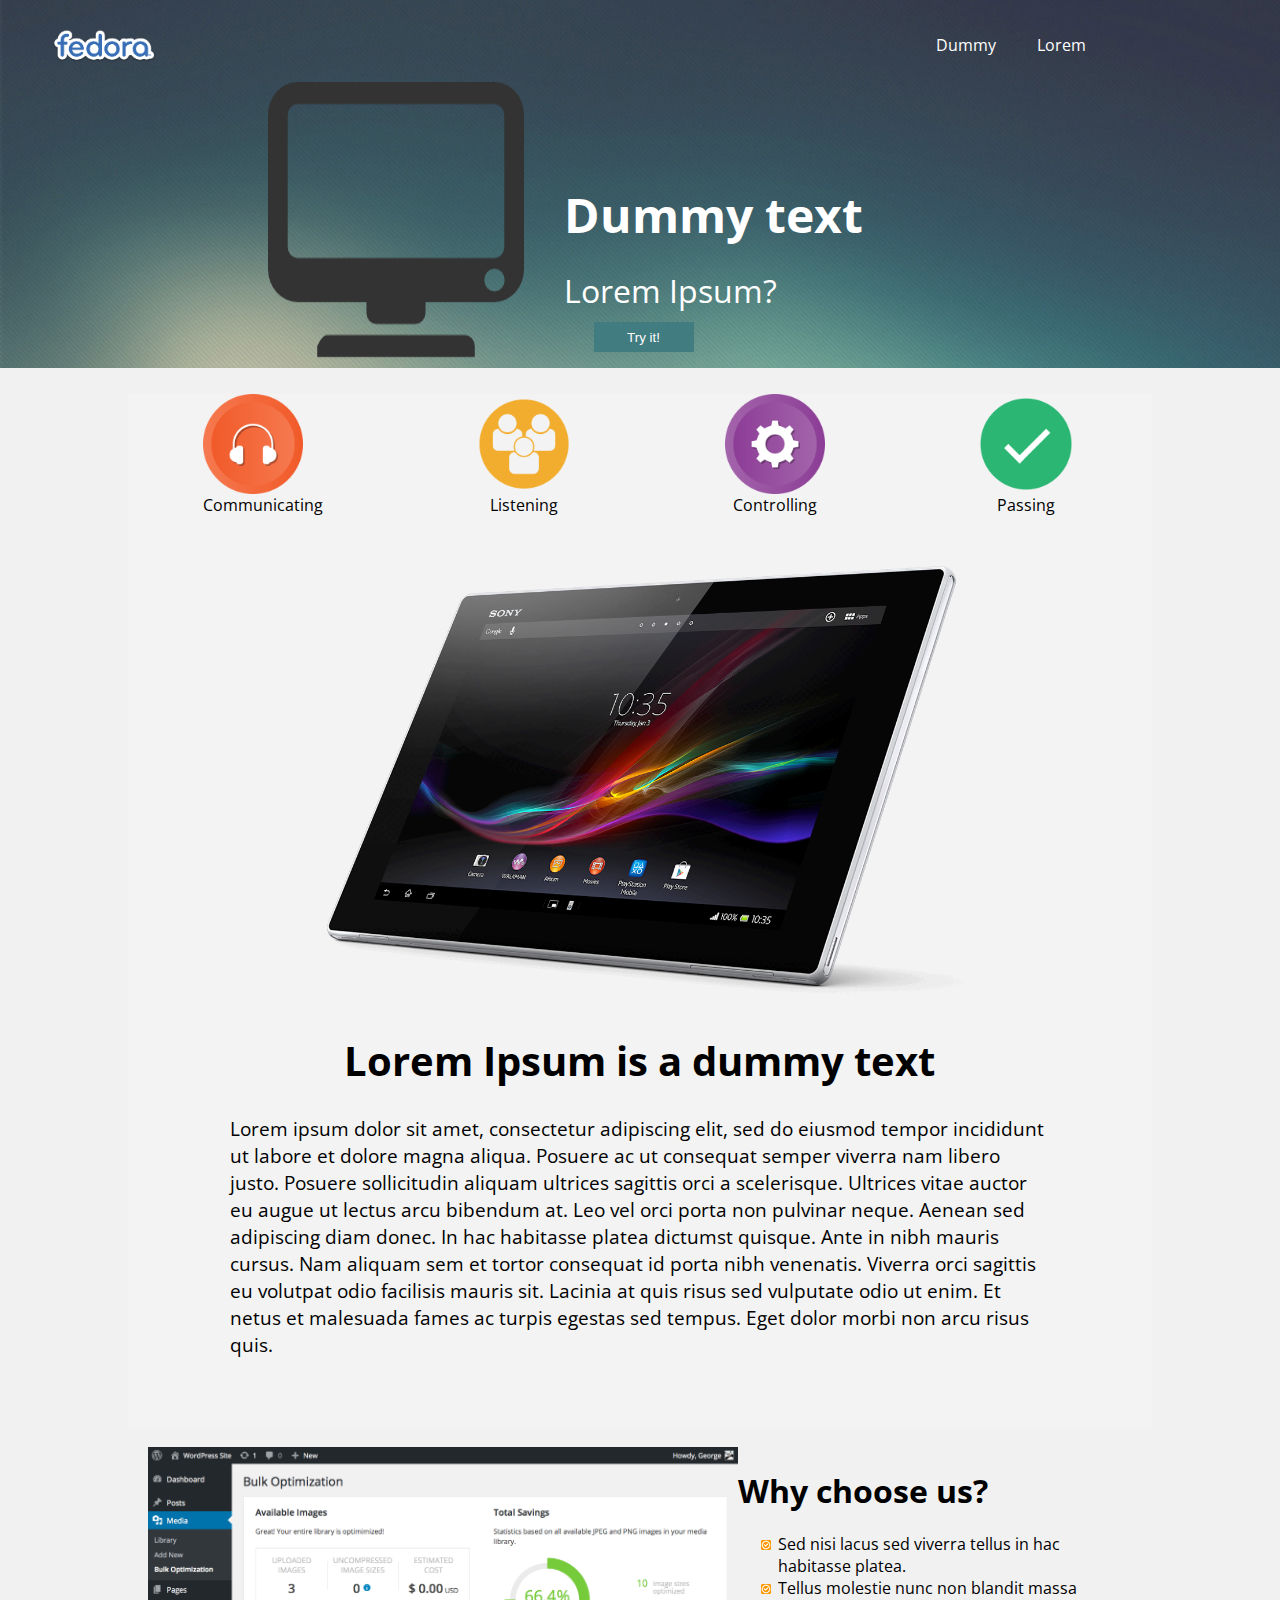
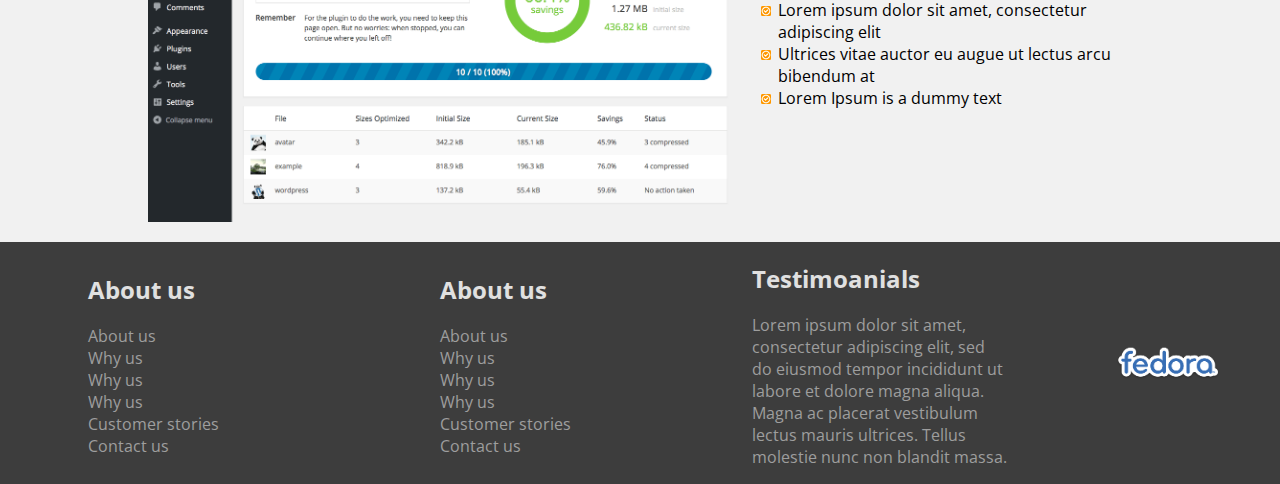
<file: contest(11-05-18)/index.html>
<!DOCTYPE HTML>
<html>
<head>
	<title>Leo</title>
	<meta charset="utf-8">
	<meta name="desctition" content="Landing page">
	<meta name="keywords" content="robots,Elon,Google,Landing">
	<meta name="author" content="Jolken">
	<link rel="stylesheet" href="css/main.css">
	<script src="js/jquery-3.3.1.min.js"></script>
	<script src="js/script.js"></script>
</head>
<body>
	<noscript>Javascript не работает!</noscript>
	<div id="header" class="toscroll" style="background-image: url('img/blur.jpg');">
		<img src="img/logo.png" width="10%" height="10%" style="margin-left: 40px;">
		<img src="img/monitor.png" id="prod">
		<p style="margin-left: 40px; margin-top: 200px;">
			<font size="7"><b>Dummy text</b></font><br>
			<br>
			<font size="6">Lorem Ipsum?</font>
			<br>
			<button id="try">Try it!</button>
		</p>
		<ul style="margin-top: 4%">
			<li>Dummy</li>
			<li>Lorem</li>
		</ul>
	</div>
 	<div id="products" class="toscroll">
 		<div id="productsmenu">
 				<span class="menupoint"><img src="img/communication.png" width="100px" height="100px">Communicating</span>
 				<span class="menupoint"><img src="img/community.png" width="100px" height="100px">Listening</span>
 				<span class="menupoint"><img src="img/cog.png" width="100px" height="100px">Controlling</span>
 				<span class="menupoint"><img src="img/check.png" width="100px" height="100px">Passing</span>
 		</div>
 		<div id="product">
 			<img src="img/tablet.png" width="70%" height="70%" style="margin-left: 15%;">
 			<div class="text">
 				<center><h1>Lorem Ipsum is a dummy text</h1></center>
 				<p style="font-size: 1.2rem;">Lorem ipsum dolor sit amet, consectetur adipiscing elit, sed do eiusmod tempor incididunt ut labore et dolore magna aliqua. Posuere ac ut consequat semper viverra nam libero justo. Posuere sollicitudin aliquam ultrices sagittis orci a scelerisque. Ultrices vitae auctor eu augue ut lectus arcu bibendum at. Leo vel orci porta non pulvinar neque. Aenean sed adipiscing diam donec. In hac habitasse platea dictumst quisque. Ante in nibh mauris cursus. Nam aliquam sem et tortor consequat id porta nibh venenatis. Viverra orci sagittis eu volutpat odio facilisis mauris sit. Lacinia at quis risus sed vulputate odio ut enim. Et netus et malesuada fames ac turpis egestas sed tempus. Eget dolor morbi non arcu risus quis.</p>
 			</div>
 		</div>
 	</div>
 	<div id="advantages" class="toscroll">
 		<div id="why">
 			<img src="img/site.png" width="60%" height="100%">
 			<div style="list-style-image: url('img/ok.png');">
 				<h1>Why choose us?</h1>
 				<ul>
 					<li>Sed nisi lacus sed viverra tellus in hac habitasse platea.</li>
 					<li>Tellus molestie nunc non blandit massa</li>
 					<li>Lorem ipsum dolor sit amet, consectetur adipiscing elit</li>
 					<li>Ultrices vitae auctor eu augue ut lectus arcu bibendum at</li>
 					<li>Lorem Ipsum is a dummy text</li>
 				</ul>
 			</div>
 		</div>
 	</div>
 	<div id="footer" class="toscroll">
 		<div class="footer-text">
 			<ul>
 				<h2>About us</h2>
 				<li>About us</li>
 				<li>Why us</li>
 				<li>Why us</li>
 				<li>Why us</li>
 				<li>Customer stories</li>
 				<li>Contact us</li>
 			</ul>
 		</div>
 		<div class="footer-text">
 			<ul>
 				<h2>About us</h2>
 				<li>About us</li>
 				<li>Why us</li>
 				<li>Why us</li>
 				<li>Why us</li>
 				<li>Customer stories</li>
 				<li>Contact us</li>
 			</ul>
 		</div>
 		<div class="footer-text">
 			<h2>Testimoanials</h2>
 			<p>Lorem ipsum dolor sit amet, consectetur adipiscing elit, sed do eiusmod tempor incididunt ut labore et dolore magna aliqua. Magna ac placerat vestibulum lectus mauris ultrices. Tellus molestie nunc non blandit massa.</p>
 		</div>
 		<img src="img/logo.png" width="10%" height="10%">
 	</div>
</body>


</html>
</file>
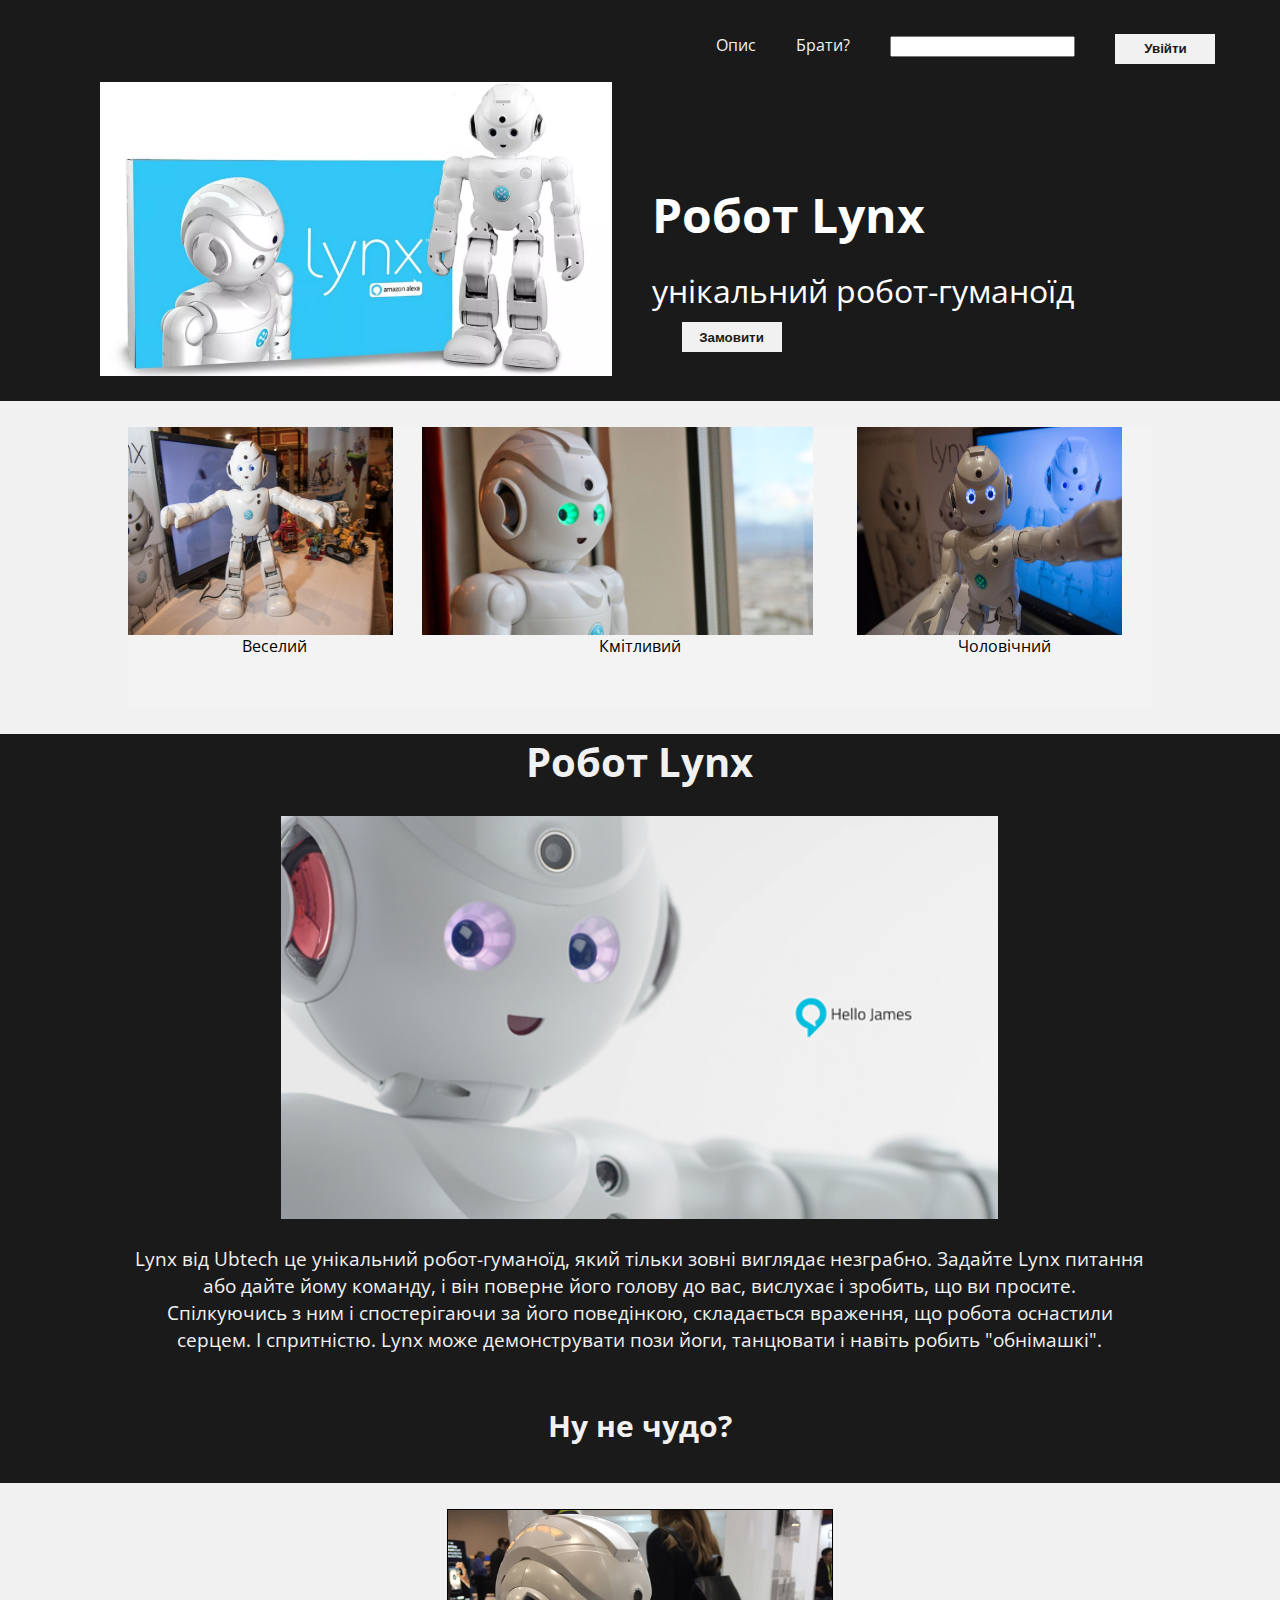
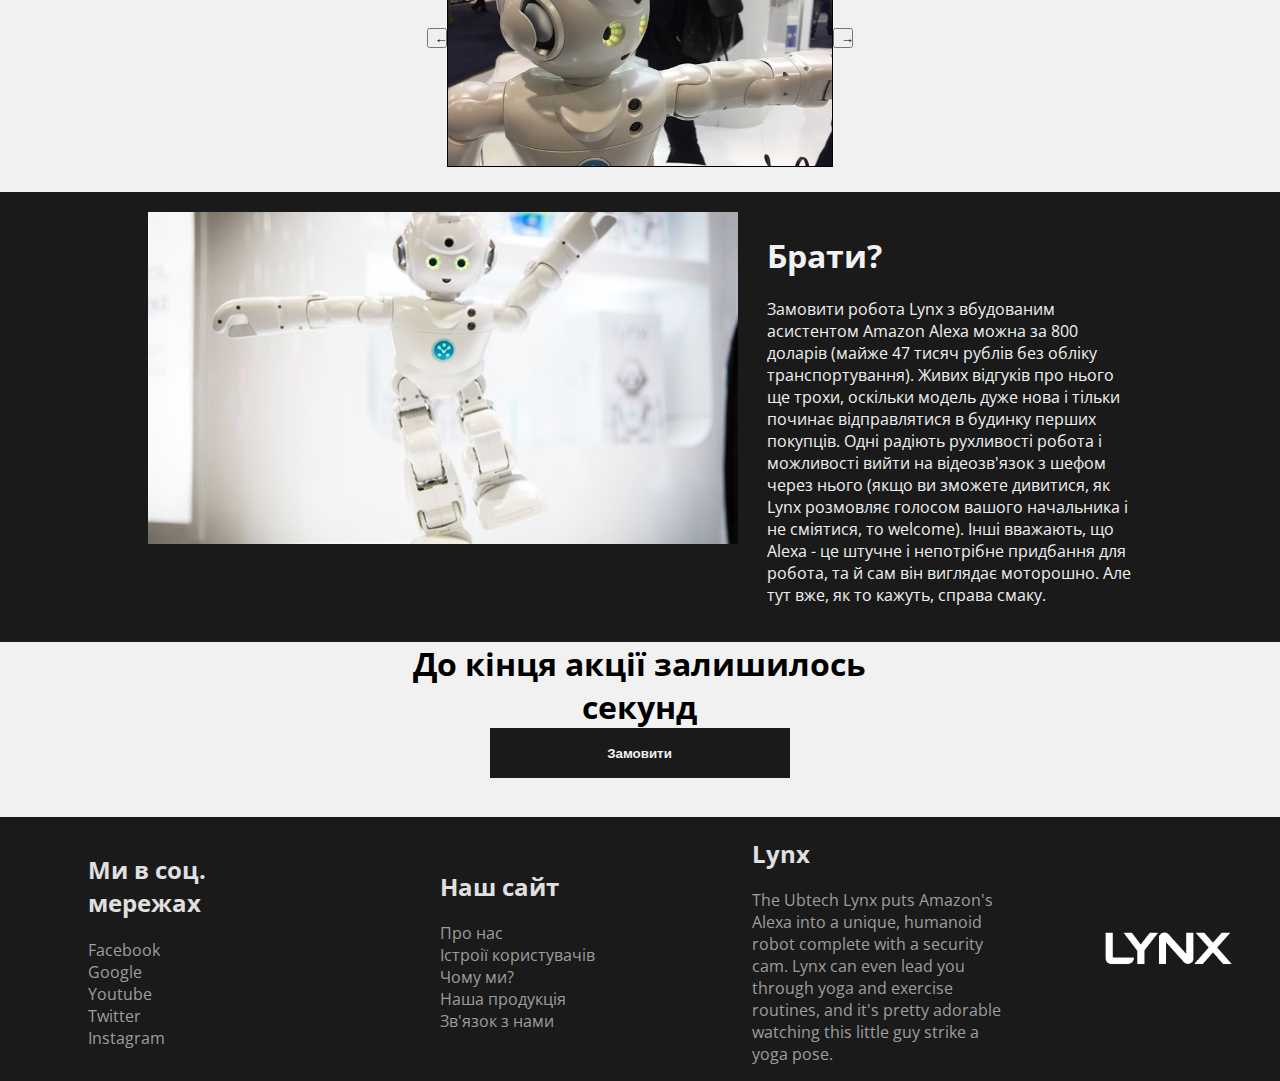
<file: lynx/index.html>
<!DOCTYPE HTML>
<html>
<head>
	<title>Lynx</title>
	<meta charset="utf-8">
	<meta name="desctition" content="Lynx robot">
	<meta name="keywords" content="robots,Alexa, Amazon, Lynx, robot">
	<meta name="author" content="Jolken">
	<link rel="stylesheet" href="css/main.css">
    <script src="js/script.js"></script>
</head>
<body>
	<noscript>Javascript не работает!</noscript>
	<div id="header" class="toscroll">
		<img src="img/lynx.png" id="prod" width="40%" height="40%" style="margin-bottom: 2%;">
		<p style="margin-left: 40px; margin-top: 200px;">
			<font size="7"><b>Робот Lynx</b></font><br>
			<br>
			<font size="6">унікальний робот-гуманоїд</font>
			<br>
			<button id="buy"><b>Замовити</b></button>
		</p>
		<ul style="margin-top: 4%">
			<li><a href="#product">Опис</a></li>
			<li><a href="#why">Брати?</a></li>
			<li><input type="text" name="Пошук"></li>
			<li><button id="login" onclick="loginClick()"><b>Увійти</b></button></li>
		</ul>
	</div>
 	<div id="products" class="toscroll">
 		<div id="productsmenu">
 				<span class="menupoint"><img src="img/funny.png" width="90%" height="90%">Веселий</span>
 				<span class="menupoint"><img src="img/kind.png" width="90%" height="90%">Кмітливий</span>
 				<span class="menupoint"><img src="img/human.png" width="90%" height="90%">Чоловічний</span>
 		</div>
 	</div>
 		<div id="product">
 			<div class="text">
 				<center><h1>Робот Lynx</h1></center>
 				<img src="img/robot.png" width="70%" height="70%" style="margin-left: 15%;">
 				<p style="font-size: 1.2rem;" align="center">Lynx від Ubtech це унікальний робот-гуманоїд, який тільки зовні виглядає незграбно. Задайте Lynx питання або дайте йому команду, і він поверне його голову до вас, вислухає і зробить, що ви просите.<br> Спілкуючись з ним і спостерігаючи за його поведінкою, складається враження, що робота оснастили серцем. І спритністю. Lynx може демонструвати пози йоги, танцювати і навіть робить "обнімашкі". <br><br><center><h2>Ну не чудо?</h2></center></p>
 			</div>
 		</div>

<div style="padding-bottom: 2%;">
 	<div id="slider">
		<button class="sliderbutton" onclick="changeSlide(slider, -1)">←</button>
		<img src="img/slide1.png" width="30%" class="slide hidden">
		<img src="img/slide2.png" width="30%" class="slide hidden">
		<img src="img/slide3.png" width="30%" class="slide hidden">
		<button class="sliderbutton" onclick="changeSlide(slider, 1)">→</button>
	</div>
</div>
 <div id="backadv">
 	<div id="advantages" class="toscroll">

 		<div id="why">
 			<img src="img/walk.png" width="60%" height="100%">
 			<div style="margin-left: 3%; color:#f1f1f1;">
 				<h1>Брати?</h1>
 				<p>Замовити робота Lynx з вбудованим асистентом Amazon Alexa можна за 800 доларів (майже 47 тисяч рублів без обліку транспортування). Живих відгуків про нього ще трохи, оскільки модель дуже нова і тільки починає відправлятися в будинку перших покупців. Одні радіють рухливості робота і можливості вийти на відеозв'язок з шефом через нього (якщо ви зможете дивитися, як Lynx розмовляє голосом вашого начальника і не сміятися, то welcome). Інші вважають, що Alexa - це штучне і непотрібне придбання для робота, та й сам він виглядає моторошно. Але тут вже, як то кажуть, справа смаку.</p>
 			</div>
 		</div>
 	</div>
</div>
 	<div id="buyplace">

 		<b><font size="6"><center>До кінця акції залишилось<div id="time"></div>секунд</center></font></b>
 		<center><button id="buyb"><b>Замовити</b></button></center>
 	</div>
 	<!-- Подвальчик -->
 	<div id="footer" class="toscroll">
 		<div class="footer-text">
 			<ul>
 				<h2>Ми в соц. мережах</h2>
 				<li>Facebook</li>
 				<li>Google</li>
 				<li>Youtube</li>
 				<li>Twitter</li>
 				<li>Instagram</li>
 			</ul>
 		</div>
 		<div class="footer-text">
 			<ul>
 				<h2>Наш сайт</h2>
 				<li>Про нас</li>
 				<li>Істроії користувачів</li>
 				<li>Чому ми?</li>
 				<li>Наша продукція</li>
 				<li>Зв'язок з нами</li>
 			</ul>
 		</div>
 		<div class="footer-text">
 			<h2>Lynx</h2>
 			<p>The Ubtech Lynx puts Amazon's Alexa into a unique, humanoid robot complete with a security cam. Lynx can even lead you through yoga and exercise routines, and it's pretty adorable watching this little guy strike a yoga pose.</p>
 		</div>
 		<img src="img/logo.png" width="10%" height="10%">
 	</div>

</body>

</html>
</file>
<file: contest(11-05-18)/css/main.css>
@import url('https://fonts.googleapis.com/css?family=Open+Sans');
body {
	background-color: #F1F1F1;
	width: 100%;
	height: 100%;
	margin-left: -0.5px;
	font-family: 'Open Sans', sans-serif;
}
ul {
	list-style-type: none;
}
#prod {
	margin-left: 100px;
	margin-top: 100px;
}
#header {
	position: relative;
	color: #FFF;
	display: flex;
	margin-top: -2%;
}
#header > ul {
	display: inline-flex;
	width: 150px;
	position: absolute;
	margin-left: 70%;
	justify-content: space-between;
}
#try {
	background-color: #417C81;
	color: #FFF;
	border: none;
	width: 100px;
	height: 30px;
	margin-left: 30px;
	margin-top: 10px;
}
#products {
	width: 80%;
	margin-top: 2%;
	margin-left: 10%;
	background-color: #f3f3f3;
	padding-bottom: 50px;
}
#productsmenu {
	display: flex;
	width: 100%;
	justify-content: space-around;
}
#advantages {
	width: 80%;
	margin-left: 10%;
	display: flex;
	align-items: flex-start;
}
#why {
	display: flex;
	flex-direction: row;
	justify-content: space-between;
	margin: 20px;
}
#footer {
	width: 100%;
	background-color: #3d3d3d;
	color: #F1F1F1;
	display: inline-flex;
	justify-content: space-around;
	align-items: center;
	position: absolute;
}
.footer-text {
	width: 20%;
	color: #9e9e9e;
}
.footer-text > h2 , .footer-text > ul > h2 {
	color: #e0e0e0;
}
.menupoint {
	display: flex;
	flex-direction: column;
	text-align: center;
	color: #000;
}

.text {
	width: 80%;
	margin-left: 10%;
	color: #000;
	font-size: 20px;
}
</file>
<file: lynx/css/main.css>
@import url('https://fonts.googleapis.com/css?family=Open+Sans');
a {
	color: #f1f1f1;
	text-decoration: none;
}
body {
	background-color: #F1F1F1;
	width: 100%;
	height: 100%;
	margin-left: -0.5px;
	font-family: 'Open Sans', sans-serif;
}
ul {
	list-style-type: none;
}
#prod {
	margin-left: 100px;
	margin-top: 100px;
}
#header {
	background-color: #1a1a1a;
	position: relative;
	color: #FFF;
	display: flex;
	margin-top: -2%;
}
#header > ul {
	display: inline-flex;
	width: 500px;
	position: absolute;
	right: 5%;
	justify-content: space-between;
}
#buy {
	background-color: #F1F1F1;
	color: #1a1a1a;
	border: none;
	width: 100px;
	height: 30px;
	margin-left: 30px;
	margin-top: 10px;
}
#buyb {
	background-color: #1a1a1a;
	color: #F1F1F1;
	border: none;
	width: 300px;
	height: 50px;
}
#login {
	background-color: #F1F1F1;
	color: #1a1a1a;
	border: none;
	width: 100px;
	height: 30px;
}

#product {
	background-color: #1a1a1a;
	padding-bottom: 1%;
}
#products {
	width: 80%;
	margin-top: 2%;
	margin-left: 10%;
	background-color: #f3f3f3;
	padding-bottom: 50px;
}
#productsmenu {
	display: flex;
	width: 100%;
	justify-content: space-around;
}
#advantages {
	width: 80%;
	margin-left: 10%;
	display: flex;
	align-items: flex-start;
}
#backadv {
	background-color: #1a1a1a;
}
#why {
	display: flex;
	flex-direction: row;
	justify-content: space-between;
	margin: 20px;
}
#footer {
	margin-top: 3%;
	width: 100%;
	background-color: #1a1a1a;
	color: #F1F1F1;
	display: inline-flex;
	justify-content: space-around;
	align-items: center;
	position: absolute;
}
.footer-text {
	width: 20%;
	color: #9e9e9e;
}
.footer-text > h2 , .footer-text > ul > h2 {
	color: #e0e0e0;
}
.menupoint {
	display: flex;
	flex-direction: column;
	text-align: center;
	color: #000;
}

.text {
	width: 80%;
	margin-left: 10%;
	color: #F1F1F1;
	font-size: 20px;
}
#slider {
	height: 10%;
	width: 100%;
	margin-top: 2%;
	display: flex;
	justify-content: center;
}
.slide {
	height: 100%;
	width: 30%;
	border: #000 1px solid;
}
.hidden {
	display: none;
}
.sliderbutton {
	align-self: center;
	height: 20px;
	width: 20px;
}
</file>
